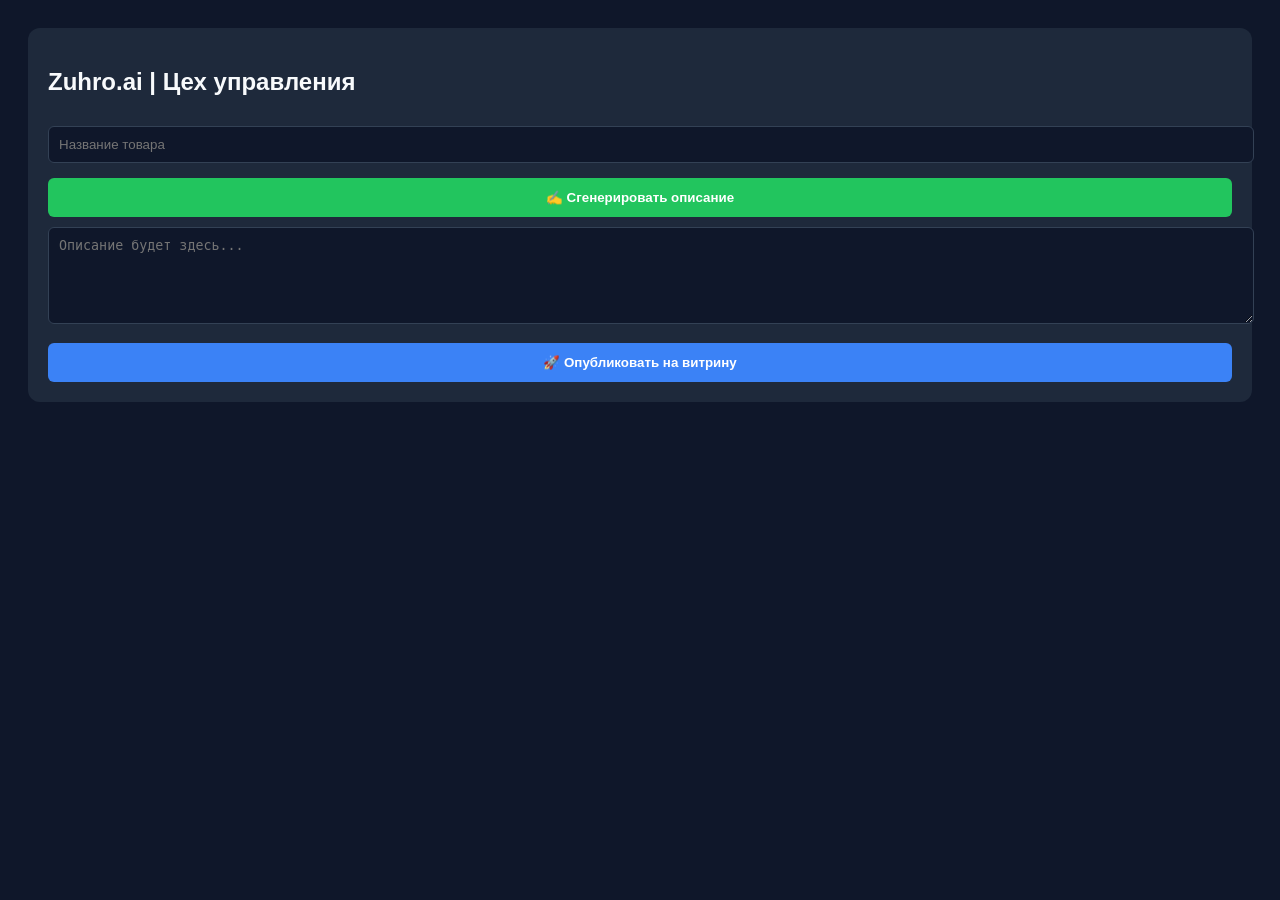
<file: dashboard.html>
<!DOCTYPE html>
<html lang="ru">
<head>
    <meta charset="UTF-8">
    <title>Zuhro.ai | Панель управления</title>
    <style>
        body { background: #0f172a; color: #f8fafc; font-family: sans-serif; padding: 20px; }
        .module { background: #1e293b; padding: 20px; border-radius: 12px; }
        input, textarea { width: 100%; padding: 10px; margin: 10px 0; background: #0f172a; border: 1px solid #334155; color: white; border-radius: 6px; }
        button { width: 100%; padding: 12px; border: none; border-radius: 6px; cursor: pointer; font-weight: bold; margin-top: 5px; }
        .ai-btn { background: #22c55e; color: white; }
        .pub-btn { background: #3b82f6; color: white; }
    </style>
</head>
<body>

<div class="module">
    <h2>Zuhro.ai | Цех управления</h2>
    <input type="text" id="name" placeholder="Название товара">
    <button class="ai-btn" onclick="generateDescription()">✍️ Сгенерировать описание</button>
    <textarea id="output" placeholder="Описание будет здесь..." rows="5"></textarea>
    <button class="pub-btn" onclick="publishProduct()">🚀 Опубликовать на витрину</button>
</div>

<script>
    function generateDescription() {
        const name = document.getElementById('name').value;
        const output = document.getElementById('output');
        output.value = `ПРЕМИУМ: ${name.toUpperCase()}\n✅ Гарантия качества\n✅ Быстрая доставка\n✅ Цена: Лучшая на рынке\n\nЗакажите эксклюзив от Zuhro.ai!`;
    }

    function publishProduct() {
        const name = document.getElementById('name').value;
        const desc = document.getElementById('output').value;
        const product = { name: name, description: desc };
        localStorage.setItem('zuhro_product', JSON.stringify(product));
        alert("🚀 Товар отправлен на витрину!");
    }
</script>
</body>
</html>
</file>
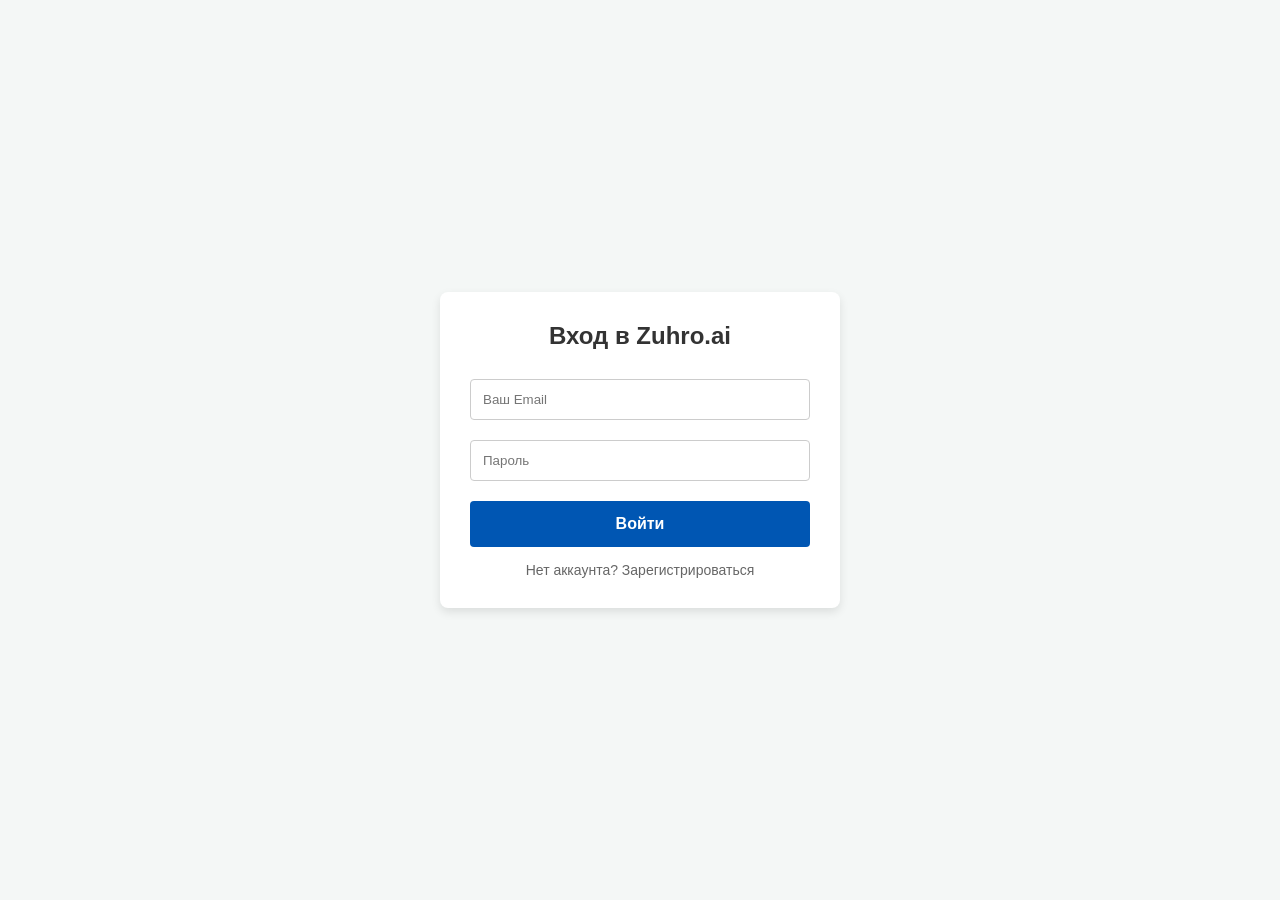
<file: login.html>
<!DOCTYPE html>
<html lang="ru">
<head>
    <meta charset="UTF-8">
    <meta name="viewport" content="width=device-width, initial-scale=1.0">
    <title>Zuhro.ai - Вход в систему</title>
    <style>
        body { font-family: Arial, sans-serif; background-color: #f4f7f6; display: flex; justify-content: center; align-items: center; height: 100vh; margin: 0; }
        .login-box { background: white; padding: 30px; border-radius: 8px; box-shadow: 0 4px 10px rgba(0,0,0,0.1); width: 100%; max-width: 400px; box-sizing: border-box; }
        h2 { text-align: center; color: #333; margin-top: 0; }
        input { width: 100%; padding: 12px; margin: 10px 0; border: 1px solid #ccc; border-radius: 4px; box-sizing: border-box; }
        button { background-color: #0056b3; color: white; border: none; padding: 14px; border-radius: 4px; cursor: pointer; font-size: 16px; width: 100%; margin-top: 10px; font-weight: bold; }
        button:hover { background-color: #004494; }
        .toggle-text { text-align: center; margin-top: 15px; font-size: 14px; color: #666; cursor: pointer; }
        .toggle-text:hover { color: #0056b3; text-decoration: underline; }
    </style>
</head>
<body>

    <div class="login-box">
        <h2>Вход в Zuhro.ai</h2>
        <input type="email" placeholder="Ваш Email" required>
        <input type="password" placeholder="Пароль" required>
        <button onclick="alert('Данные готовы к отправке на сервер!')">Войти</button>
        <div class="toggle-text">Нет аккаунта? Зарегистрироваться</div>
    </div>

</body>
</html>
</file>
